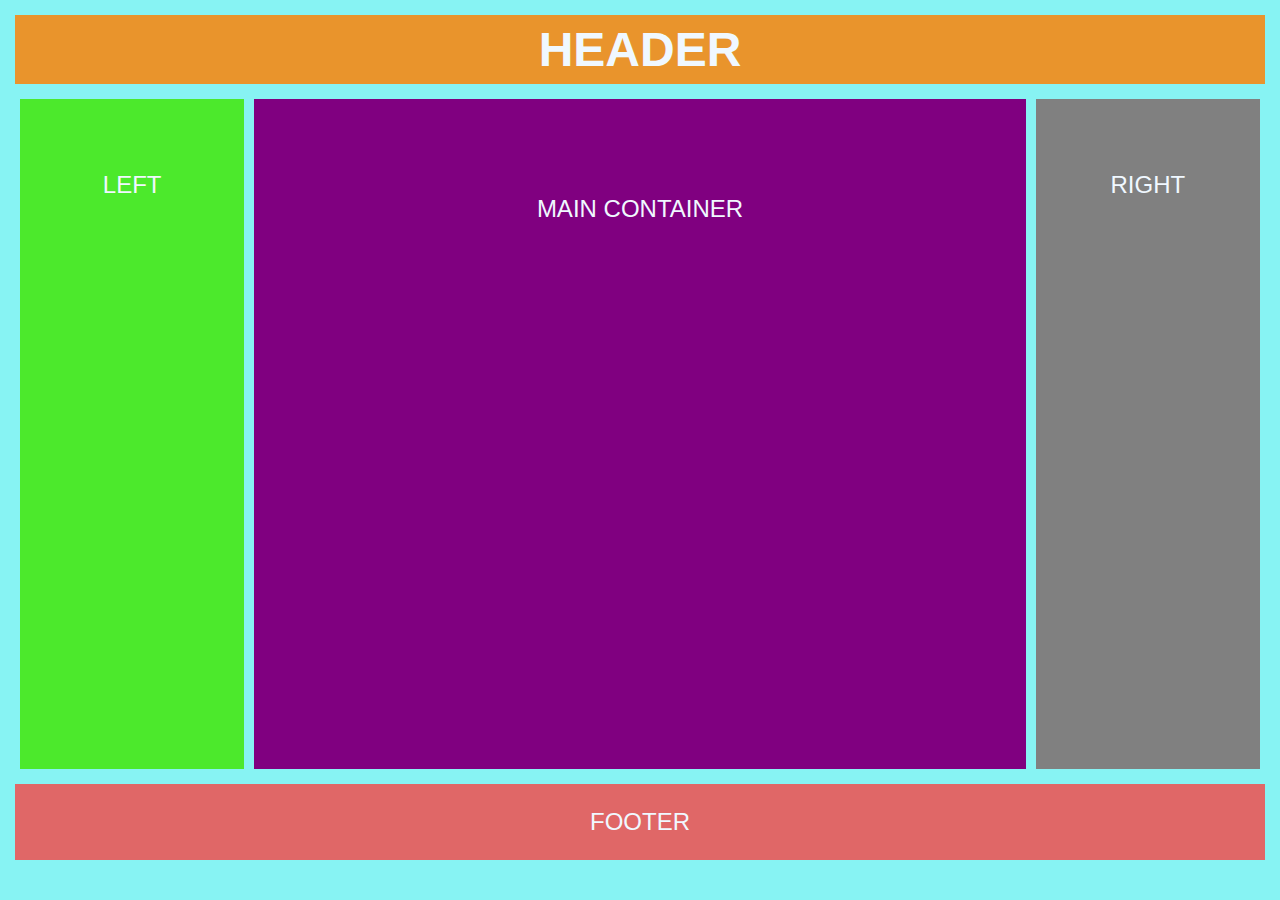
<file: clase10/index.html>
<!DOCTYPE html>
<html lang="en">
  <head>
    <meta charset="UTF-8" />
    <link
      href="https://cdn.jsdelivr.net/npm/bootstrap@5.3.2/dist/css/bootstrap.min.css"
      rel="stylesheet"
      integrity="sha384-T3c6CoIi6uLrA9TneNEoa7RxnatzjcDSCmG1MXxSR1GAsXEV/Dwwykc2MPK8M2HN"
      crossorigin="anonymous"
    />
    <link rel="stylesheet" href="css/main.css" />
    <meta name="viewport" content="width=device-width, initial-scale=1.0" />
    <title>Document</title>
  </head>
  <body>
    <!-- header -->
    <header>
      <h1>HEADER</h1>
    </header>
    <!-- div clas main -->
    <div class="main">
      <!-- ASIDE DERECHO -->
      <aside class="left">LEFT</aside>
      <!-- CONTENIDO MAIN -->
      <main>MAIN CONTAINER</main>
      <!-- ASIDE IZQUIERDO -->
      <aside class="right">RIGHT</aside>
    </div>
    <!-- FOOTER -->
    <footer>FOOTER</footer>

    <!-- Bootstrap -->
    <script
      src="https://cdn.jsdelivr.net/npm/bootstrap@5.3.2/dist/js/bootstrap.bundle.min.js"
      integrity="sha384-C6RzsynM9kWDrMNeT87bh95OGNyZPhcTNXj1NW7RuBCsyN/o0jlpcV8Qyq46cDfL"
      crossorigin="anonymous"
    ></script>
  </body>
</html>
</file>
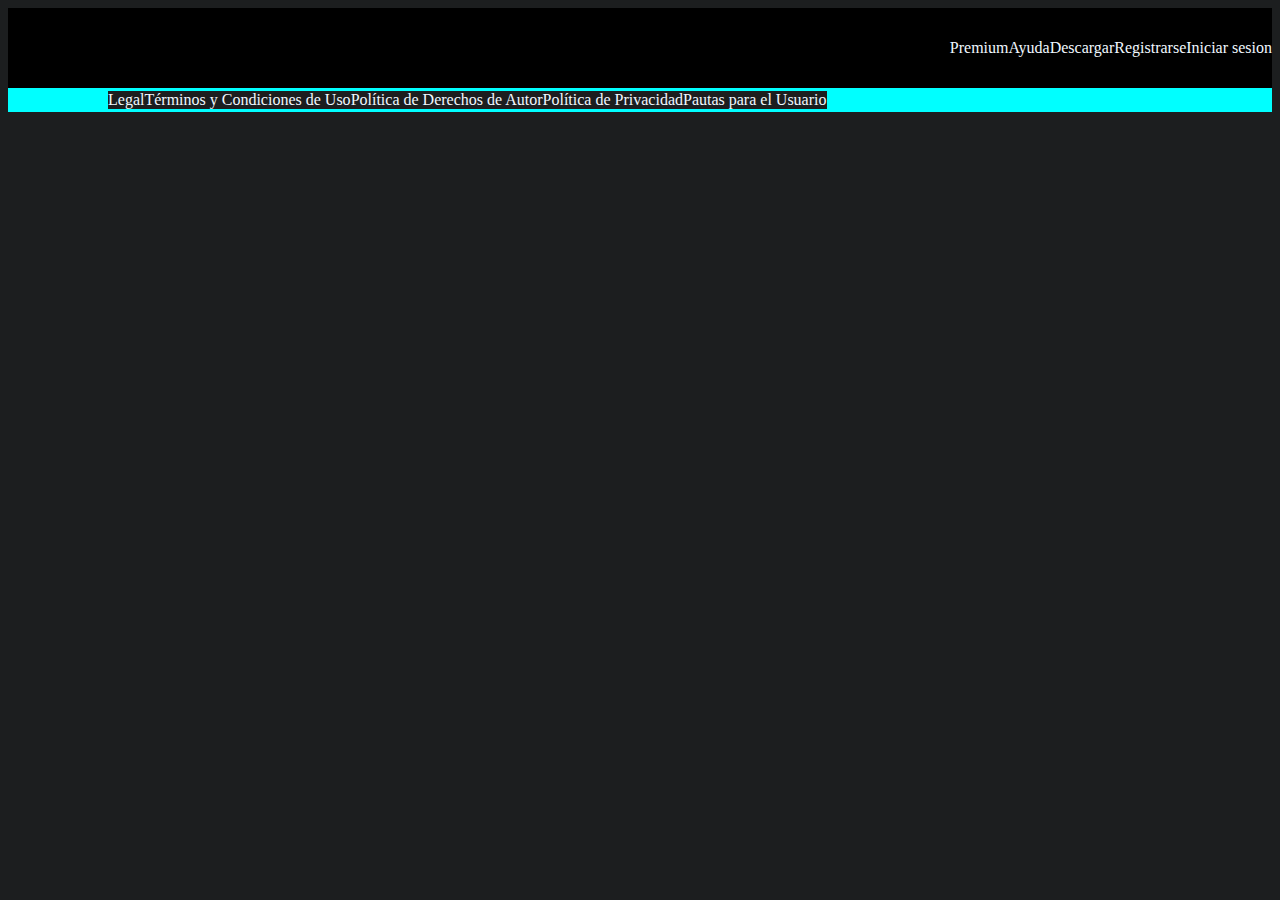
<file: clase2/index.html>
<!DOCTYPE html>
<html lang="en">
  <head>
    <meta charset="UTF-8" />
    <link rel="stylesheet" href="css/styles.css" />
    <meta name="viewport" content="width=device-width, initial-scale=1.0" />
    <title>Document</title>
  </head>
  <body>
    <header class="menu">
      <div class="menuletras">
        <div>Premium</div>
        <div>Ayuda</div>
        <div>Descargar</div>
        <div>Registrarse</div>
        <div>Iniciar sesion</div>
      </div>
    </header>
    <div class="container">
      <div class="terminos">
        <div>Legal</div>
        <div>Términos y Condiciones de Uso</div>
        <div>Política de Derechos de Autor</div>
        <div>Política de Privacidad</div>
        <div>Pautas para el Usuario</div>
      </div>
    </div>
  </body>
</html>
</file>
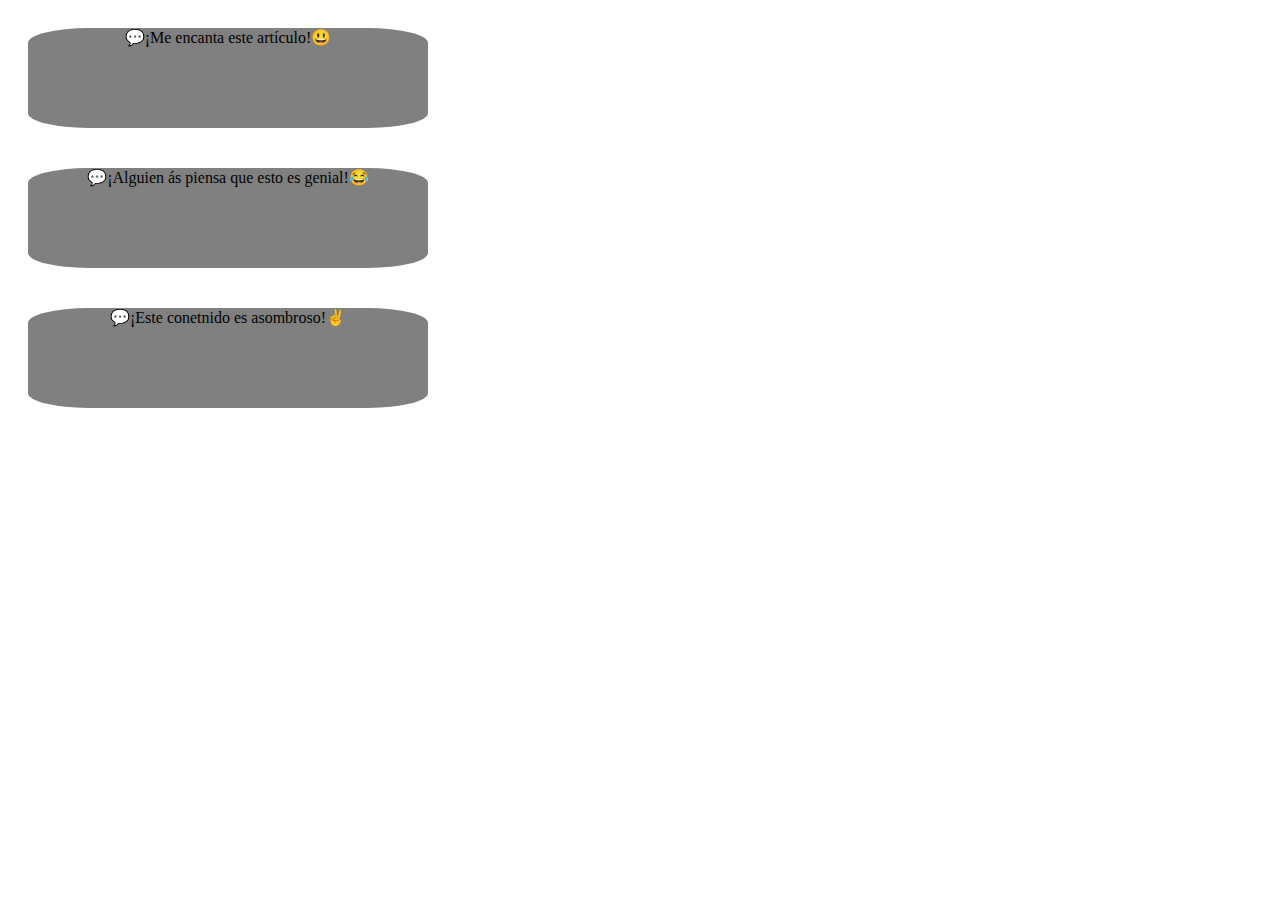
<file: clase3/index.html>
<!DOCTYPE html>
<html lang="en">
  <head>
    <meta charset="UTF-8" />
    <link rel="stylesheet" href="css/styles.css" />
    <meta name="viewport" content="width=device-width, initial-scale=1.0" />
    <title>Document</title>
  </head>
  <body>
    <div class="padre">
      <div class="cajita">💬¡Me encanta este artículo!😃</div>
      <div class="cajita">💬¡Alguien ás piensa que esto es genial!😂</div>
      <div class="cajita">💬¡Este conetnido es asombroso!✌</div>
    </div>
  </body>
</html>
</file>
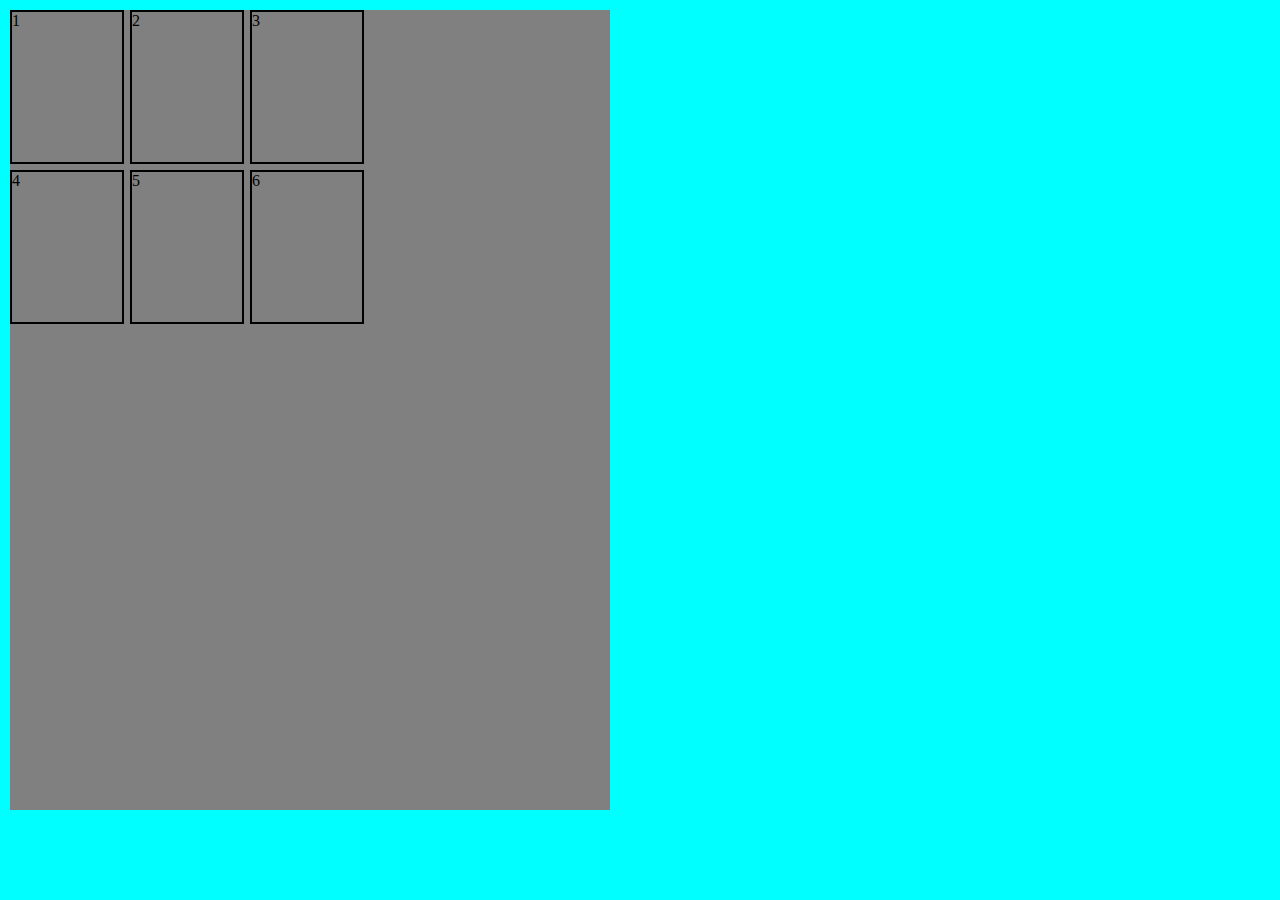
<file: clase4/index.html>
<!DOCTYPE html>
<html lang="en">
  <head>
    <meta charset="UTF-8" />
    <link rel="stylesheet" href="css/styles.css" />
    <meta name="viewport" content="width=device-width, initial-scale=1.0" />
    <title>Posicionamiento</title>
  </head>
  <body>
    <section class="contenedorgaleria">
      <div class="boxGalery cajita1">1</div>
      <div class="boxGalery cajita2">2</div>
      <div class="boxGalery cajita3">3</div>
      <div class="boxGalery cajita4">4</div>
      <div class="boxGalery cajita5">5</div>
      <div class="boxGalery cajita6">6</div>
    </section>
  </body>
</html>
</file>
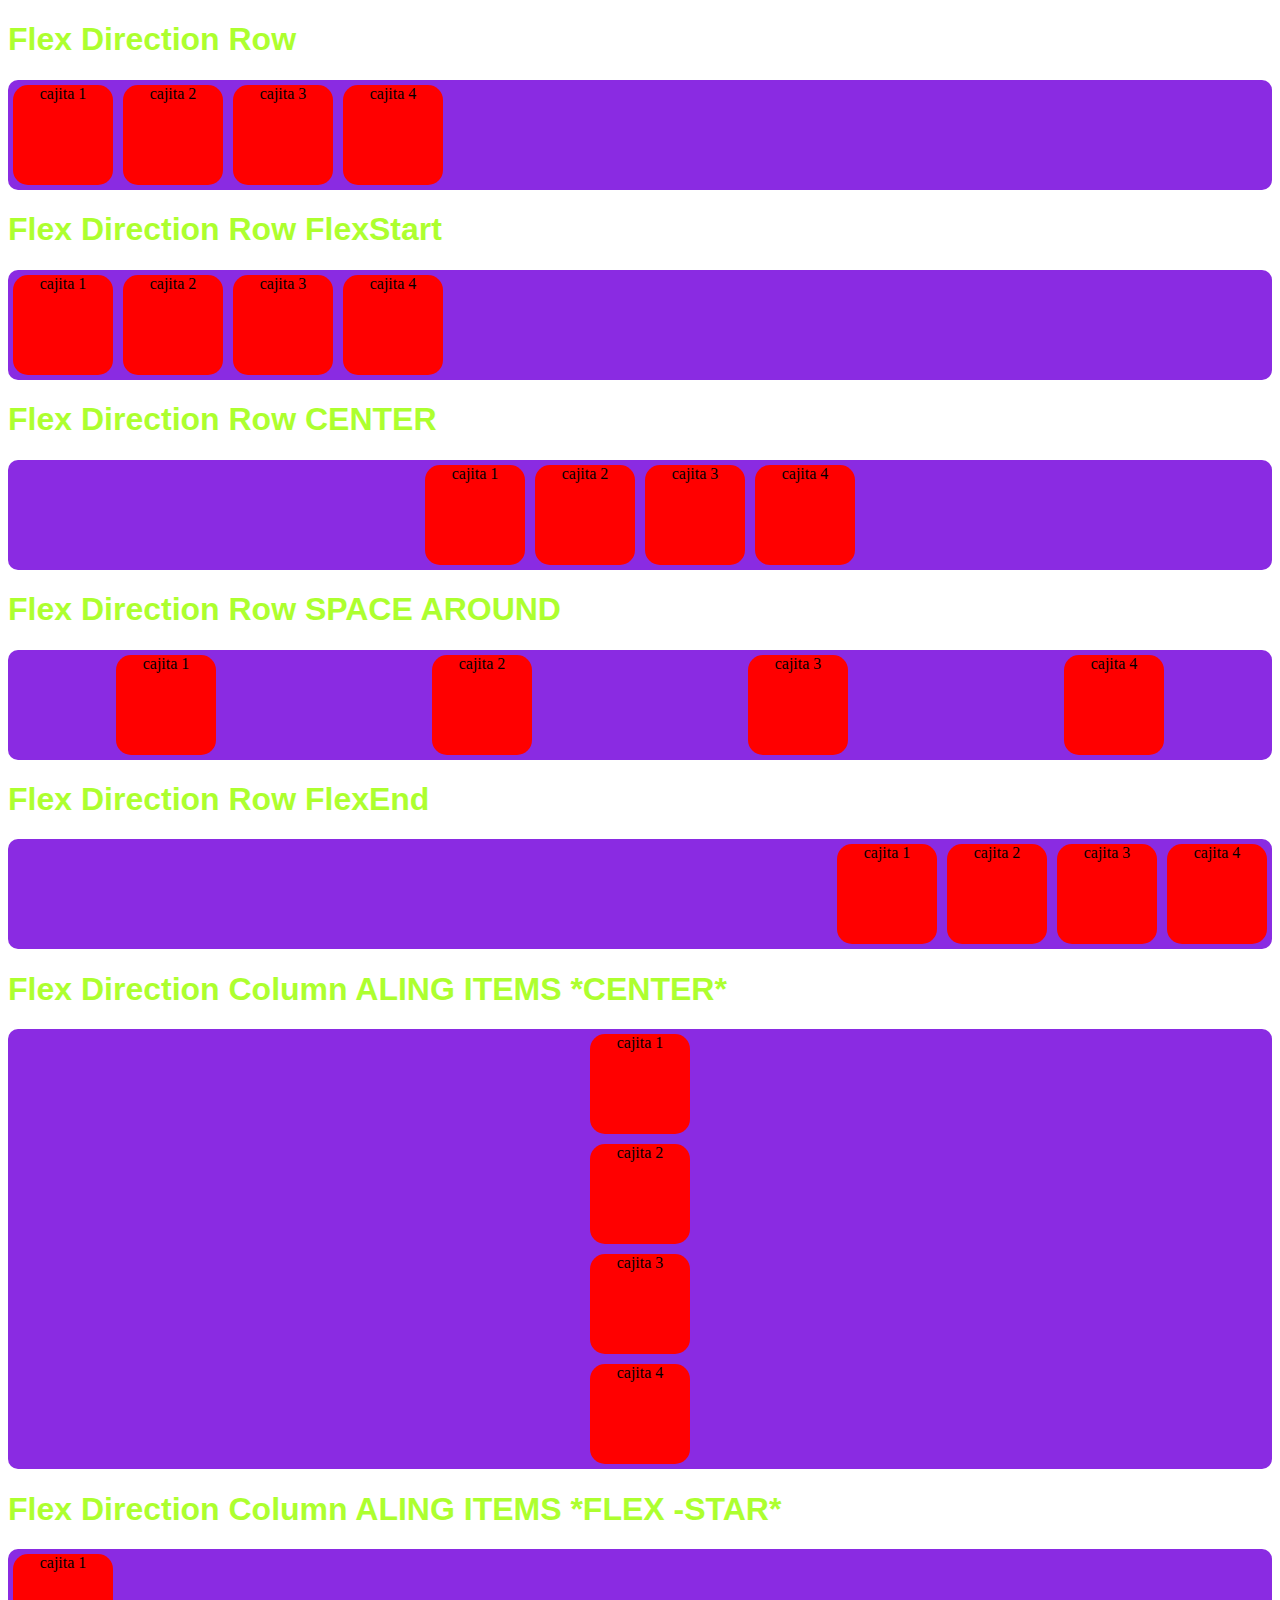
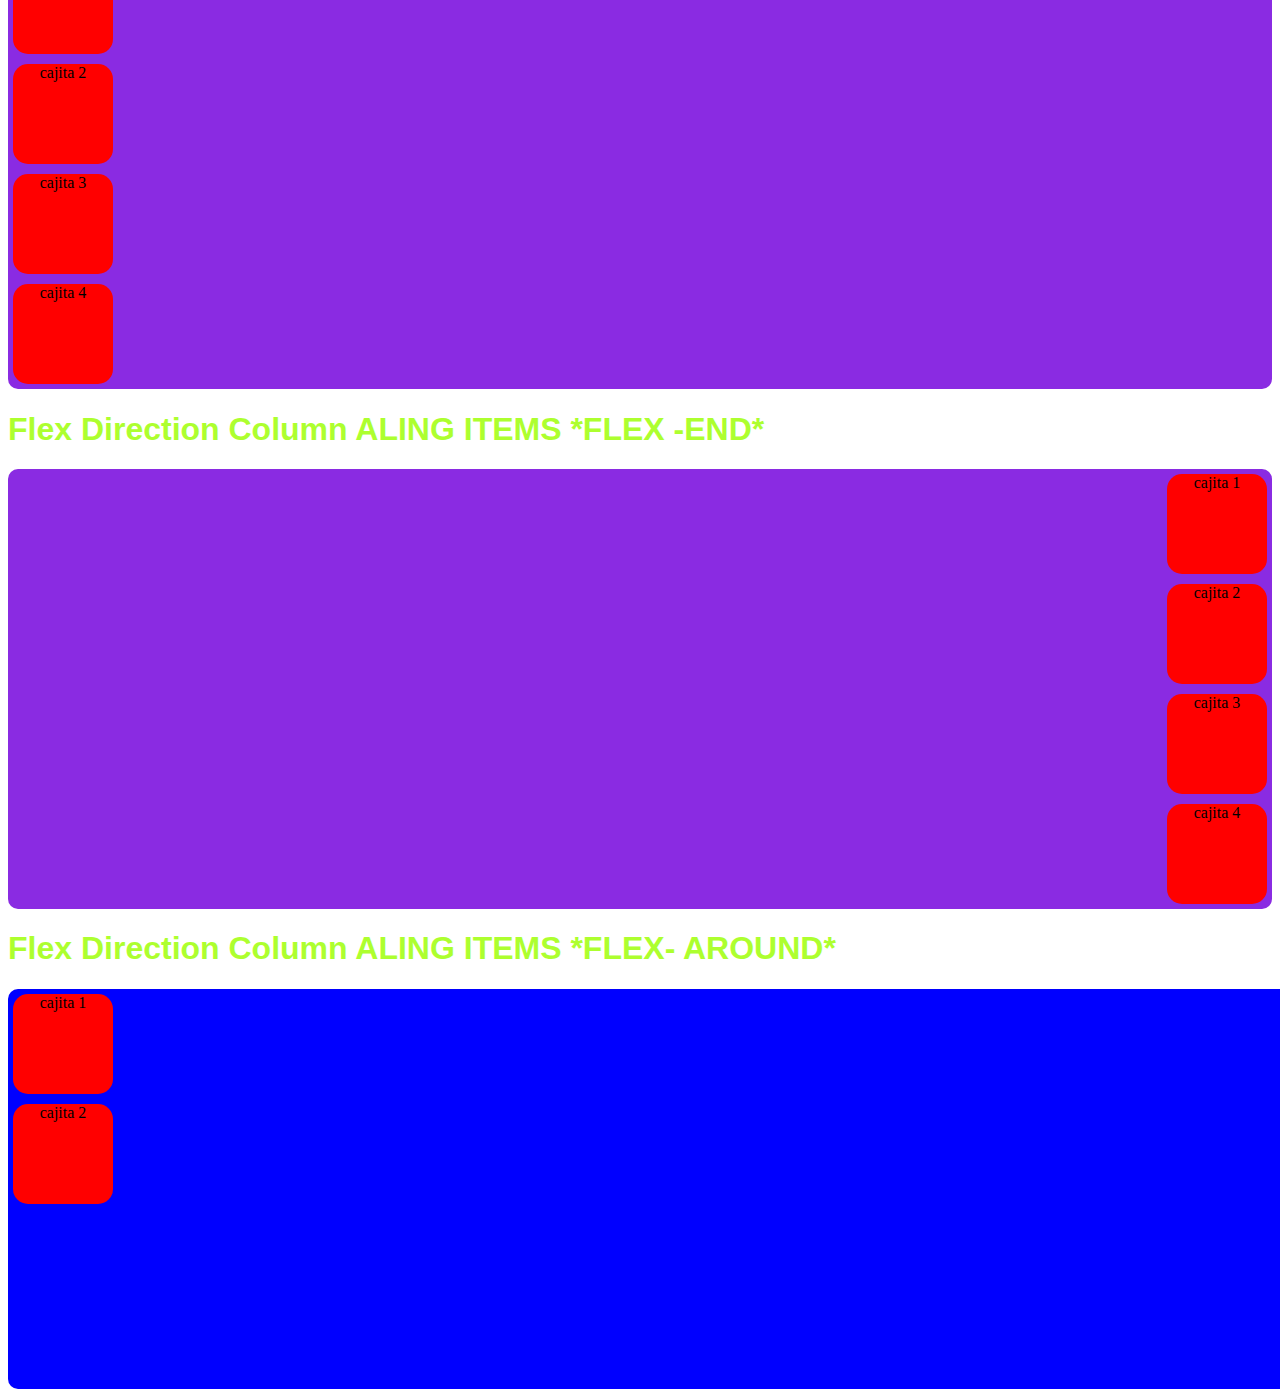
<file: clase6/index.html>
<!DOCTYPE html>
<html lang="en">
  <head>
    <meta charset="UTF-8" />
    <link rel="stylesheet" href="css/styles.css" />
    <meta name="viewport" content="width=device-width, initial-scale=1.0" />
    <title>Document</title>
  </head>
  <body>
    <h1>Flex Direction Row</h1>
    <section class="container">
      <div class="containerFlexRow">
        <div class="cajaRoja">cajita 1</div>
        <div class="cajaRoja">cajita 2</div>
        <div class="cajaRoja">cajita 3</div>
        <div class="cajaRoja">cajita 4</div>
      </div>
    </section>
    <h1>Flex Direction Row FlexStart</h1>
    <section class="container">
      <div class="containerFlexRowflexstar">
        <div class="cajaRoja">cajita 1</div>
        <div class="cajaRoja">cajita 2</div>
        <div class="cajaRoja">cajita 3</div>
        <div class="cajaRoja">cajita 4</div>
      </div>
    </section>
    <h1>Flex Direction Row CENTER</h1>
    <section class="container">
      <div class="containerFlexCenter">
        <div class="cajaRoja">cajita 1</div>
        <div class="cajaRoja">cajita 2</div>
        <div class="cajaRoja">cajita 3</div>
        <div class="cajaRoja">cajita 4</div>
      </div>
    </section>
    <h1>Flex Direction Row SPACE AROUND</h1>
    <section class="container">
      <div class="containerFlexRowspacearound">
        <div class="cajaRoja">cajita 1</div>
        <div class="cajaRoja">cajita 2</div>
        <div class="cajaRoja">cajita 3</div>
        <div class="cajaRoja">cajita 4</div>
      </div>
    </section>
    <h1>Flex Direction Row FlexEnd</h1>
    <section class="container">
      <div class="containerFlexRowflexend">
        <div class="cajaRoja">cajita 1</div>
        <div class="cajaRoja">cajita 2</div>
        <div class="cajaRoja">cajita 3</div>
        <div class="cajaRoja">cajita 4</div>
      </div>
    </section>
    <h1>Flex Direction Column ALING ITEMS *CENTER*</h1>
    <section class="container">
      <div class="containerFlexColumn">
        <div class="cajaRoja">cajita 1</div>
        <div class="cajaRoja">cajita 2</div>
        <div class="cajaRoja">cajita 3</div>
        <div class="cajaRoja">cajita 4</div>
      </div>
    </section>
    <h1>Flex Direction Column ALING ITEMS *FLEX -STAR*</h1>
    <section class="container">
      <div class="containerFlexColumnflexstar">
        <div class="cajaRoja">cajita 1</div>
        <div class="cajaRoja">cajita 2</div>
        <div class="cajaRoja">cajita 3</div>
        <div class="cajaRoja">cajita 4</div>
      </div>
    </section>
    <h1>Flex Direction Column ALING ITEMS *FLEX -END*</h1>
    <section class="container">
      <div class="containerFlexColumnflexend">
        <div class="cajaRoja">cajita 1</div>
        <div class="cajaRoja">cajita 2</div>
        <div class="cajaRoja">cajita 3</div>
        <div class="cajaRoja">cajita 4</div>
      </div>
    </section>
    <h1>Flex Direction Column ALING ITEMS *FLEX- AROUND*</h1>
    <section class="containerColumn">
      <div class="containerFlexColumnflexaround">
        <div class="cajaRoja">cajita 1</div>
        <div class="cajaRoja">cajita 2</div>
        <!-- <div class="cajaRoja">cajita 3</div> -->
        <!-- <div class="cajaRoja">cajita 4</div> -->
      </div>
    </section>
  </body>
</html>
</file>
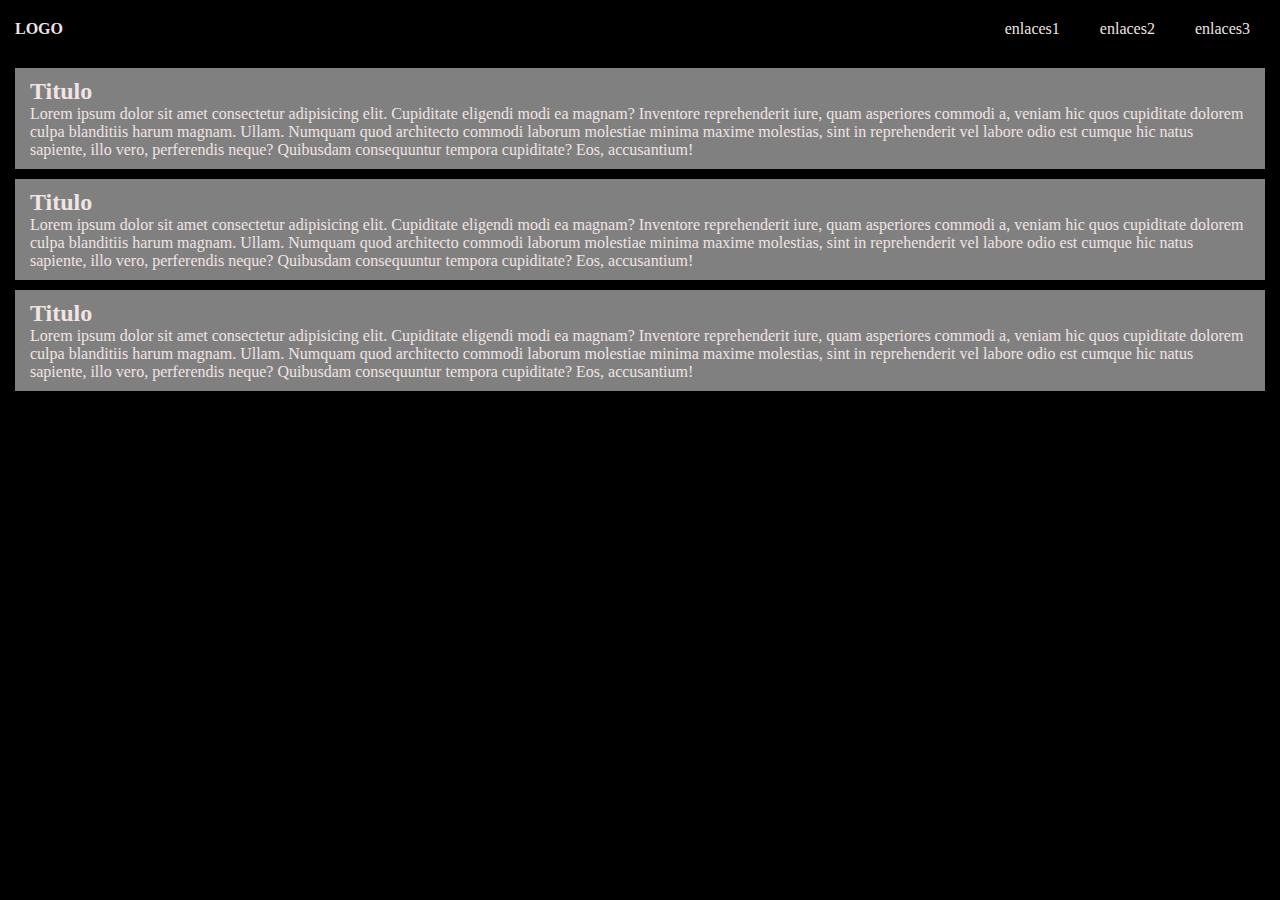
<file: clase7/index.html>
<!DOCTYPE html>
<html lang="en">
  <head>
    <meta charset="UTF-8" />
    <link rel="stylesheet" href="css/main.css" />
    <meta name="viewport" content="width=device-width, initial-scale=1.0" />
    <title>Document</title>
  </head>
  <body>
    <header>
      <div class="navbar">
        <h4>LOGO</h4>
        <nav>
          <ul>
            <li>enlaces1</li>
            <li>enlaces2</li>
            <li>enlaces3</li>
          </ul>
        </nav>
      </div>
    </header>
    <main>
      <section class="seccion">
        <article>
          <h2>Titulo</h2>
          <p>
            Lorem ipsum dolor sit amet consectetur adipisicing elit. Cupiditate
            eligendi modi ea magnam? Inventore reprehenderit iure, quam
            asperiores commodi a, veniam hic quos cupiditate dolorem culpa
            blanditiis harum magnam. Ullam. Numquam quod architecto commodi
            laborum molestiae minima maxime molestias, sint in reprehenderit vel
            labore odio est cumque hic natus sapiente, illo vero, perferendis
            neque? Quibusdam consequuntur tempora cupiditate? Eos, accusantium!
          </p>
        </article>
      </section>
      <section class="seccion">
        <article>
          <h2>Titulo</h2>
          <p>
            Lorem ipsum dolor sit amet consectetur adipisicing elit. Cupiditate
            eligendi modi ea magnam? Inventore reprehenderit iure, quam
            asperiores commodi a, veniam hic quos cupiditate dolorem culpa
            blanditiis harum magnam. Ullam. Numquam quod architecto commodi
            laborum molestiae minima maxime molestias, sint in reprehenderit vel
            labore odio est cumque hic natus sapiente, illo vero, perferendis
            neque? Quibusdam consequuntur tempora cupiditate? Eos, accusantium!
          </p>
        </article>
      </section>
      <section class="seccion">
        <article>
          <h2>Titulo</h2>
          <p>
            Lorem ipsum dolor sit amet consectetur adipisicing elit. Cupiditate
            eligendi modi ea magnam? Inventore reprehenderit iure, quam
            asperiores commodi a, veniam hic quos cupiditate dolorem culpa
            blanditiis harum magnam. Ullam. Numquam quod architecto commodi
            laborum molestiae minima maxime molestias, sint in reprehenderit vel
            labore odio est cumque hic natus sapiente, illo vero, perferendis
            neque? Quibusdam consequuntur tempora cupiditate? Eos, accusantium!
          </p>
        </article>
      </section>
    </main>
  </body>
</html>
</file>
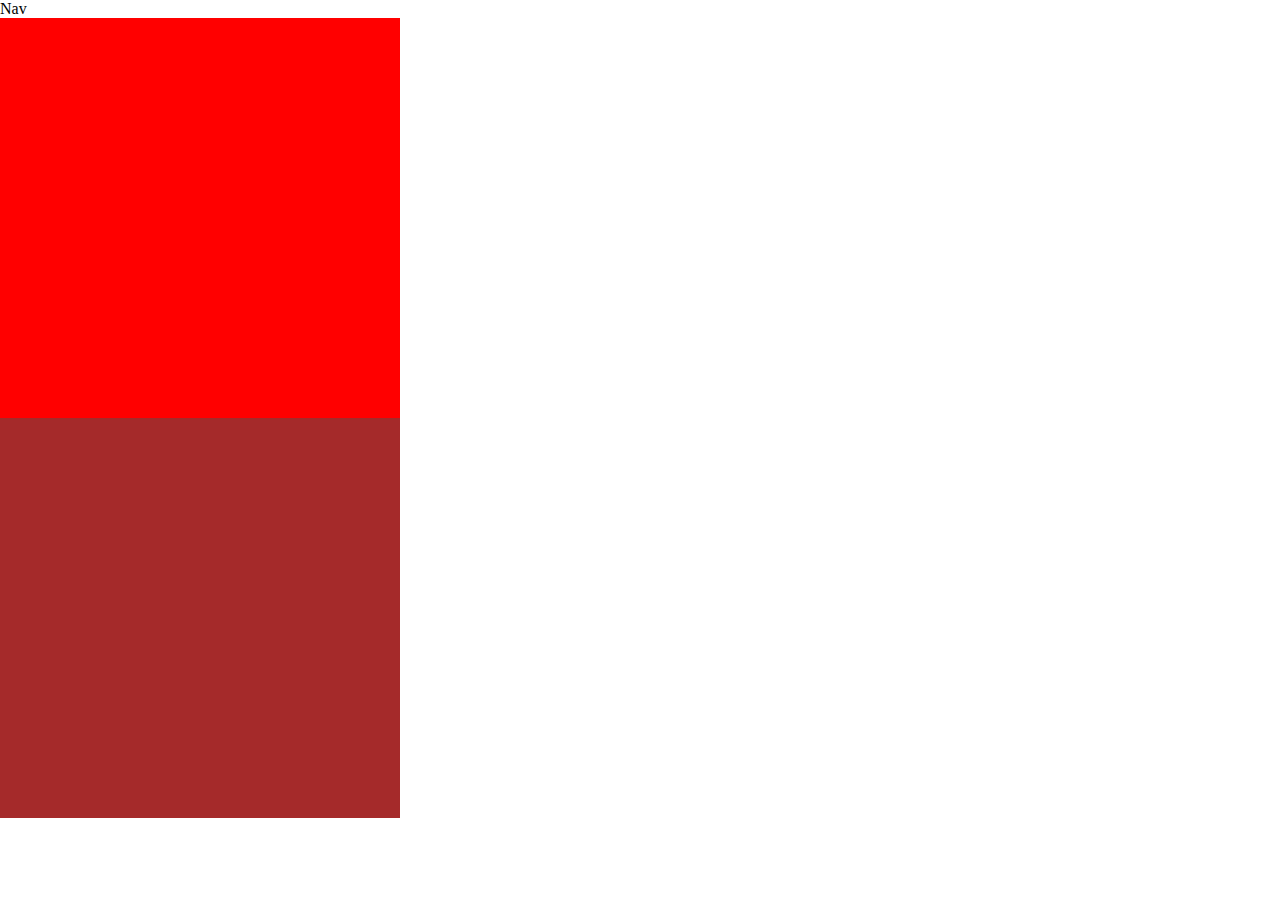
<file: clase4/practica2.html>
<!DOCTYPE html>
<html lang="en">
  <head>
    <meta charset="UTF-8" />
    <link rel="stylesheet" href="css/stylepractica2.css" />
    <meta name="viewport" content="width=device-width, initial-scale=1.0" />
    <title>Document</title>
  </head>
  <body>
    <div class="container">
      <header>
        <nav><p>Nav</p></nav>
      </header>
      <aside class="asideizquierdo"></aside>
      <main></main>
      <aside class="asidederecho"></aside>
      <footer></footer>
    </div>
  </body>
</html>
</file>
<file: clase10/css/main.css>
* {
  margin: 5px;
  box-sizing: border-box;
}

body {
  height: 95vh;
  background-color: rgba(15, 231, 231, 0.5);
  font-family: sans-serif;
  text-align: center;
  color: aliceblue;
  font-size: 24px;
  display: flex;
  flex-direction: column;
}

header {
  background-color: rgb(233, 148, 44);
  padding: 2px 0 2px 0;
}

.main {
  display: flex;
  flex: 1;
}

.left {
  background-color: rgb(76, 233, 44);
  padding: 3em 0 3em 0;
  flex: 1 1 100px;
}

main {
  background-color: purple;
  padding: 4em 0 4em 0;
  flex: 5 5 150px;
}

.right {
  background-color: grey;
  padding: 3em 0 3em 0;
  flex: 1 1 100px;
}

footer {
  background-color: rgb(224, 103, 103);
  padding: 1em 0 1em 0;
}

@media all and (max-width: 550px) {
  .main {
    flex-direction: column;
  }
  main {
    padding: 5em 0 5em 0;
  }
}/*# sourceMappingURL=main.css.map */
</file>
<file: clase2/css/styles.css>
.menu {
  background-color: #000000;
  color: aliceblue;
  width: 100%;
  height: 80px;
  display: flex;
  flex-direction: row;
  justify-content: flex-end;
  align-items: center;
}
.terminos {
  display: flex;
  flex-direction: row;

  color: aliceblue;
  background-color: #1c1e1f;
  margin: 3px 100px;
}
.menuletras {
  display: flex;
  color: aliceblue;
  justify-content: space-between;
}
.container {
  background-color: aqua;
  display: flex;
}
body {
  background-color: #1c1e1f;
}
</file>
<file: clase3/css/styles.css>
.padre {
  display: flex;
  flex-direction: column;
}
.cajita {
  height: 100px;
  width: 400px;
  background-color: grey;
  color: black;
  border-radius: 15%;
  text-align: center;
  margin: 20px;
  justify-content: center;
}
</file>
<file: clase4/css/styles.css>
* {
  margin: 0;
  padding: 0;
}
body {
  background-color: aqua;
}
.contenedorgaleria {
  background-color: grey;
  width: 600px;
  height: 800px;
  margin: 10px;
  position: relative;
}

.boxGalery {
  border: 2px solid;
  width: 110px;
  height: 150px;
  position: absolute;
  top: 0px;
  left: 0px;
}

.cajita1 {
  top: 0px;
  left: 0px;
}
.cajita2 {
  top: 0px;
  left: 120px;
}
.cajita3 {
  top: 0px;
  left: 240px;
}
.cajita4 {
  top: 160px;
  left: 0px;
}
.cajita5 {
  top: 160px;
  left: 120px;
}
.cajita6 {
  top: 160px;
  left: 240px;
}
</file>
<file: clase6/css/styles.css>
.container {
  border-radius: 10px;
  background-color: blueviolet;
  margin: 10px 0;
}
.containerColumn {
  border-radius: 10px;
  background-color: blue;
  margin: 10px 0;
  width: 1900px;
  height: 400px;
}
.containerFlexRow {
  display: flex;
  flex-direction: row;
}
.containerFlexRowflexstar {
  display: flex;
  flex-direction: row;
  justify-content: flex-start;
}
.containerFlexCenter {
  display: flex;
  flex-direction: row;
  justify-content: center;
}
.containerFlexRowflexend {
  display: flex;
  flex-direction: row;
  justify-content: flex-end;
}
.containerFlexRowspacearound {
  display: flex;
  flex-direction: row;
  justify-content: space-around;
}
.cajaRoja {
  width: 100px;
  height: 100px;
  margin: 5px;
  border-radius: 15px;
  text-align: center;
  background-color: red;
}
h1 {
  color: greenyellow;
  font-family: "Franklin Gothic Medium", "Arial Narrow", Arial, sans-serif;
}

.containerFlexColumn {
  display: flex;
  flex-direction: column;
  align-items: center;
}
.containerFlexColumnflexstar {
  display: flex;
  flex-direction: column;
  align-items: flex-start;
}
.containerFlexColumnflexend {
  display: flex;
  flex-direction: column;
  align-items: flex-end;
}
.containerFlexColumnflexaround {
  display: flex;
  flex-direction: column;
  justify-content: space-around;
}
</file>
<file: clase7/css/main.css>
body {
  background-color: black;
}

* {
  margin: 0;
  padding: 0;
  box-sizing: border-box;
}

.seccion,
.seccion2,
.seccion3 {
  background-color: grey;
  color: #f1e4e4;
  padding: 10px 15px;
  margin: 10px 15px;
}

.navbar {
  width: 100%;
  padding: 10px 15px;
  display: flex;
  flex-direction: row;
  justify-content: space-between;
  align-items: center;
  background-color: black;
  color: #f1e4e4;
}
.navbar main {
  display: flex;
  flex-direction: row;
  align-items: center;
  flex-wrap: wrap;
  justify-content: center;
}
.navbar main .seccion {
  width: 50%;
}
.navbar nav ul {
  display: flex;
  align-items: center;
  justify-content: flex-end;
  flex-direction: row;
  gap: 10px;
  background-color: black;
  color: #f1e4e4;
}
.navbar nav ul li {
  list-style: none;
  padding: 10px 15px;
  cursor: pointer;
  background-color: black;
  color: #f1e4e4;
}
.navbar nav ul li:hover {
  text-decoration: underline;
}/*# sourceMappingURL=main.css.map */
</file>
<file: clase4/css/stylepractica2.css>
* {
  margin: 0;
  padding: 0;
  box-sizing: border-box;
}
.container {
  position: relative;
  border-radius: 10px;
}
.header {
  background-color: green;
  width: 1950px;
  height: 120px;
}
/* nav {
  background-color: aqua;
  margin: auto;
} */
.asideizquierdo {
  background-color: red;
  width: 400px;
  height: 400px;
  top: 1160px;
  left: 450px;
  /* position: absolute; */
}
.asidederecho {
  background-color: brown;
  width: 400px;
  height: 400px;
  top: 1160px;
  left: 450px;
  /* position: absolute; */
}
</file>
